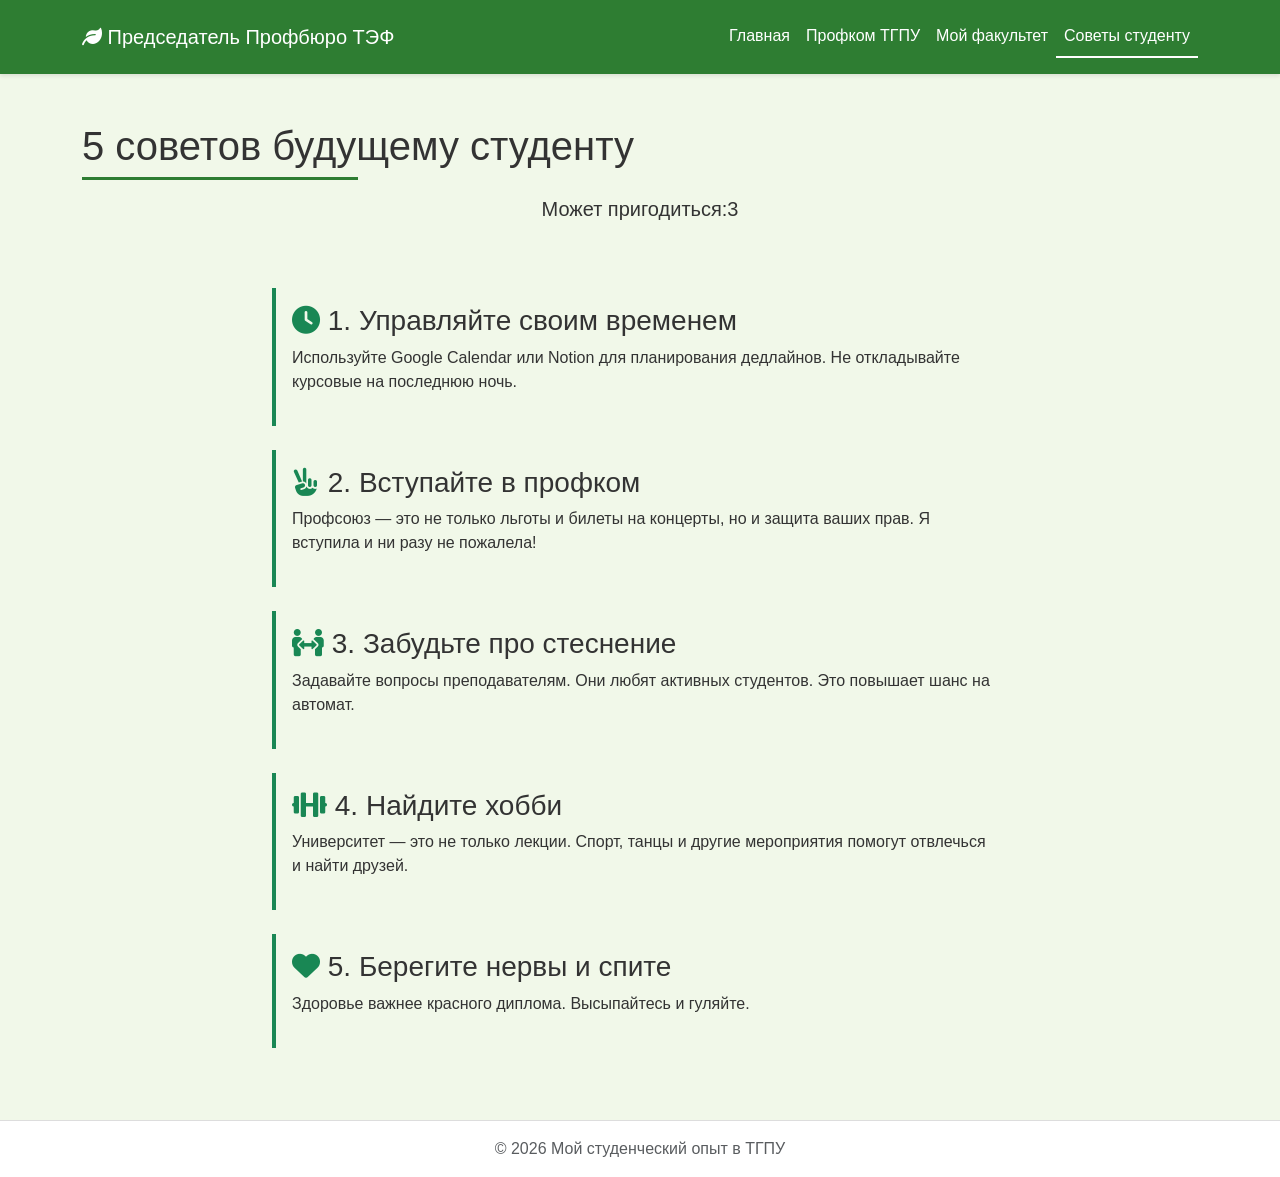
<file: advice.html>
<!DOCTYPE html>

<html lang="ru">
<head>
    <meta charset="UTF-8">
    <meta name="viewport" content="width=device-width, initial-scale=1.0">
    <title>Советы студенту | ТГПУ</title>
    <link href="https://cdn.jsdelivr.net/npm/bootstrap@5.3.0-alpha1/dist/css/bootstrap.min.css" rel="stylesheet">
    <link rel="stylesheet" href="https://cdnjs.cloudflare.com/ajax/libs/font-awesome/6.0.0-beta3/css/all.min.css">
    <link href="styles.css" rel="stylesheet">
</head>
<body>

    <nav class="navbar navbar-expand-lg custom-navbar">
        <div class="container">
            <a class="navbar-brand" href="index.html">
                <i class="fas fa-leaf"></i> Председатель Профбюро ТЭФ
            </a>
            <button class="navbar-toggler" type="button" data-bs-toggle="collapse" data-bs-target="#navbarNav">
                <span class="navbar-toggler-icon"></span>
            </button>
            <div class="collapse navbar-collapse" id="navbarNav">
                <ul class="navbar-nav ms-auto">
                    <li class="nav-item"><a class="nav-link" href="index.html">Главная</a></li>
                    <li class="nav-item"><a class="nav-link" href="profkom.html">Профком ТГПУ</a></li>
                    <li class="nav-item"><a class="nav-link" href="faculty.html">Мой факультет</a></li>
                    <li class="nav-item"><a class="nav-link active" href="advice.html">Советы студенту</a></li>
                </ul>
            </div>
        </div>
    </nav>

    <div class="container mt-5">
        <h1 class="section-title text-center">5 советов будущему студенту</h1>
        <p class="text-center lead">Может пригодиться:3</p>
    </div>

    <div class="container my-5">
        <div class="row justify-content-center">
            <div class="col-md-8">
                <div class="advice-list">
                    <div class="advice-item mb-4 p-3 border-start border-4 border-success">
                        <h3><i class="fas fa-clock text-success"></i> 1. Управляйте своим временем</h3>
                        <p>Используйте Google Calendar или Notion для планирования дедлайнов. Не откладывайте курсовые на последнюю ночь.</p>
                    </div>
                    <div class="advice-item mb-4 p-3 border-start border-4 border-success">
                        <h3><i class="fas fa-hand-peace text-success"></i> 2. Вступайте в профком</h3>
                        <p>Профсоюз — это не только льготы и билеты на концерты, но и защита ваших прав. Я вступила и ни разу не пожалела!</p>
                    </div>
                    <div class="advice-item mb-4 p-3 border-start border-4 border-success">
                        <h3><i class="fas fa-people-arrows text-success"></i> 3. Забудьте про стеснение</h3>
                        <p>Задавайте вопросы преподавателям. Они любят активных студентов. Это повышает шанс на автомат.</p>
                    </div>
                    <div class="advice-item mb-4 p-3 border-start border-4 border-success">
                        <h3><i class="fas fa-dumbbell text-success"></i> 4. Найдите хобби</h3>
                        <p>Университет — это не только лекции. Спорт, танцы и другие мероприятия помогут отвлечься и найти друзей.</p>
                    </div>
                    <div class="advice-item mb-4 p-3 border-start border-4 border-success">
                        <h3><i class="fas fa-heart text-success"></i> 5. Берегите нервы и спите</h3>
                        <p>Здоровье важнее красного диплома. Высыпайтесь и гуляйте.</p>
                    </div>
                </div>
            </div>
        </div>
    </div>



    <footer class="footer mt-auto py-3">
        <div class="container text-center">
            <span class="text-muted">© 2026 Мой студенческий опыт в ТГПУ</span>
        </div>
    </footer>

    <script src="https://cdn.jsdelivr.net/npm/bootstrap@5.3.0-alpha1/dist/js/bootstrap.bundle.min.js"></script>
    <script src="script.js"></script>
</body>
</html>
</file>
<file: styles.css>
:root {
    --primary-green: #2e7d32;
    --light-green: #81c784;
    --dark-green: #1b5e20;
    --bg-light: #f1f8e9;
}

body {
    font-family: 'Segoe UI', Tahoma, Geneva, Verdana, sans-serif;
    background-color: var(--bg-light);
    color: #333;
    display: flex;
    flex-direction: column;
    min-height: 100vh;
}

/* Стили для навигационной панели */
.custom-navbar {
    background-color: var(--primary-green) !important;
    box-shadow: 0 2px 4px rgba(0,0,0,0.1);
    padding: 1rem 0;
}

.custom-navbar .navbar-brand,
.custom-navbar .nav-link {
    color: white !important;
    font-weight: 500;
    transition: all 0.3s ease;
}

.custom-navbar .nav-link:hover {
    color: var(--light-green) !important;
    transform: translateY(-2px);
}

.custom-navbar .nav-link.active {
    border-bottom: 2px solid white;
}

/* Главный баннер (Hero section) */
.hero-section {
    background: linear-gradient(135deg, var(--primary-green), var(--dark-green));
    color: white;
    padding: 100px 0;
    margin-bottom: 2rem;
    clip-path: polygon(0 0, 100% 0, 100% 85%, 0 100%);
}

.btn-success {
    background-color: var(--primary-green);
    border-color: var(--dark-green);
    transition: all 0.3s ease;
}

.btn-success:hover {
    background-color: var(--dark-green);
    transform: scale(1.05);
}

/* Заголовки секций */
.section-title {
    font-size: 2.5rem;
    margin-bottom: 1.5rem;
    position: relative;
    display: inline-block;
}

.section-title:after {
    content: '';
    position: absolute;
    bottom: -10px;
    left: 0;
    width: 50%;
    height: 3px;
    background-color: var(--primary-green);
}

/* Карточки фотографий */
.photo-card {
    border: none;
    overflow: hidden;
    transition: transform 0.3s ease, box-shadow 0.3s ease;
}

.photo-card:hover {
    transform: translateY(-5px);
    box-shadow: 0 10px 20px rgba(0,0,0,0.2);
}

.photo-card img {
    transition: transform 0.5s ease;
    height: 250px;
    object-fit: cover;
}

.photo-card:hover img {
    transform: scale(1.05);
}

/* Стили для галереи (faculty.html) */
.gallery-img {
    transition: all 0.3s ease;
    cursor: pointer;
    height: 250px;
    width: 100%;
    object-fit: cover;
}

.gallery-img:hover {
    transform: scale(1.02);
    box-shadow: 0 5px 15px rgba(0,0,0,0.3);
}

/* Футер (подвал) */
.footer {
    background-color: #fff;
    border-top: 1px solid #ddd;
    margin-top: 3rem;
}

/* Адаптивность для мобильных устройств */
@media (max-width: 768px) {
    .hero-section {
        padding: 50px 0;
        clip-path: polygon(0 0, 100% 0, 100% 95%, 0 100%);
    }
    
    .display-3 {
        font-size: 2rem;
    }
    
    .section-title {
        font-size: 1.8rem;
    }
    
    .photo-card img {
        height: 200px;
    }
}

/* Анимация появления (fade-in) */
@keyframes fadeIn {
    from { opacity: 0; transform: translateY(20px); }
    to { opacity: 1; transform: translateY(0); }
}

.fade-in {
    animation: fadeIn 1s ease-out;
}
</file>
